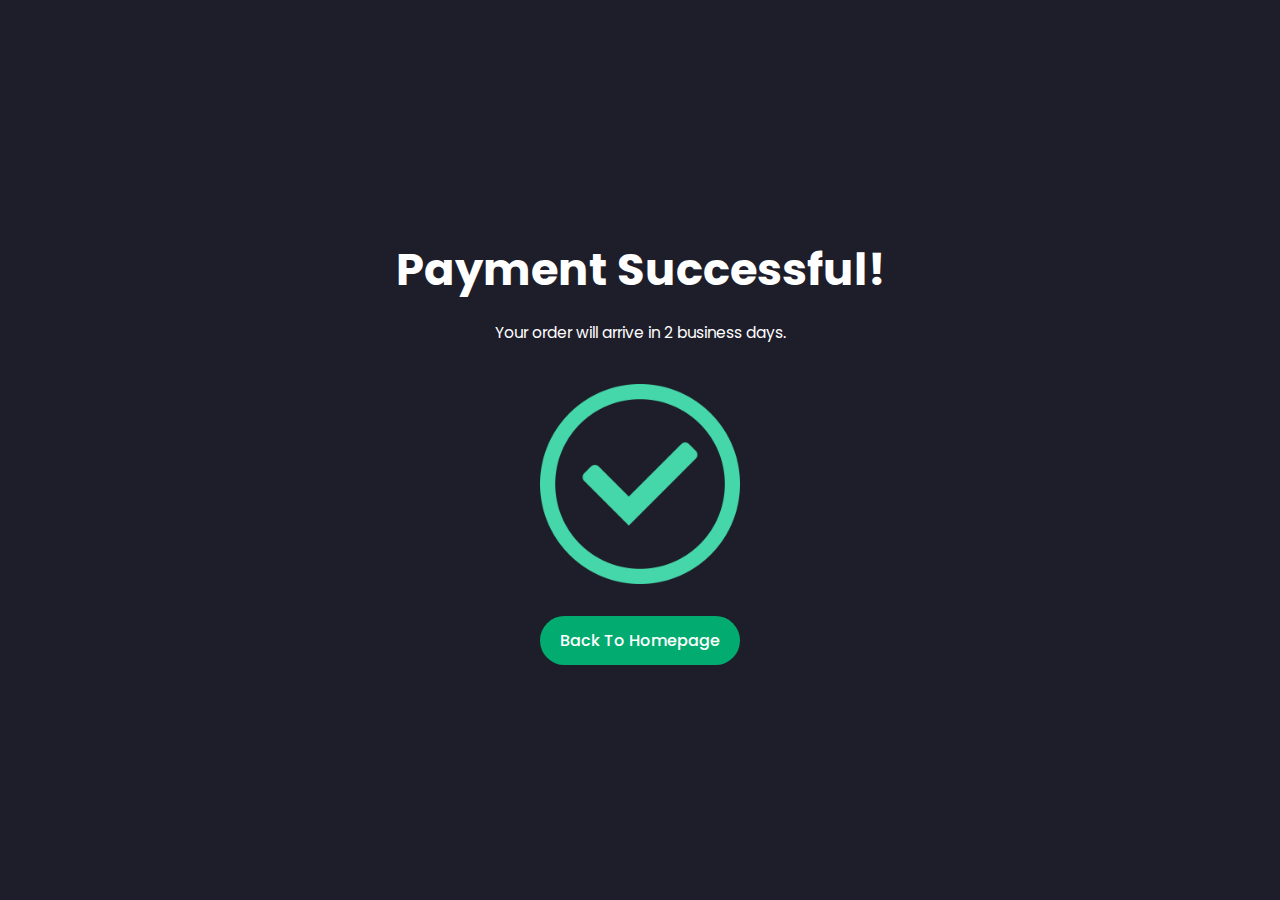
<file: success.html>
<!DOCTYPE html>
<html lang="en">
  <head>
    <meta charset="UTF-8" />
    <meta http-equiv="X-UA-Compatible" content="IE=edge" />
    <meta name="viewport" content="width=device-width, initial-scale=1.0" />
    <title>Success Payment</title>
    <!--Link css-->
    <link rel="stylesheet" href="style.css" />
  </head>
  <body>
    <div class="sc-container">
      <h1>Payment Successful!</h1>
      <p>Your order will arrive in 2 business days.</p>
      <img src="img/pngwing.com (4).png" alt="" />
      <a href="#" class="sc-btn">Back To Homepage</a>
    </div>
  </body>
</html>
</file>
<file: style.css>
/* Fonts */
@import url("https://fonts.googleapis.com/css2?family=Poppins:wght@400;500;600;700&display=swap");

* {
  font-family: "Poppins", sans-serif;
  margin: 0;
  padding: 0;
  scroll-padding-top: 2rem;
  scroll-behavior: smooth;
  box-sizing: border-box;
  list-style: none;
  text-decoration: none;
}
:root {
  --main-color: #fd4646;
  --text-color: #02ac70;
  --bg-color: #fff;
  --container-color: #1e1e2a;
}

img {
  width: 100%;
}

body {
  color: var(--bg-color);
  background: var(--container-color);
}

section {
  padding: 4rem 0 3rem;
}

.container {
  max-width: 1068px;
  margin: auto;
  width: 100%;
}

/*header*/
header {
  position: fixed;
  top: 0;
  left: 0;
  width: 100%;
  background: var(--container-color);
  box-shadow: 0 1px 4px hsla(0, 0, 98%, 0.1);
  z-index: 100;
}

.nav {
  display: flex;
  align-items: center;
  justify-content: space-between;
  padding: 20px 0;
}

.logo {
  font-size: 1.1rem;
  color: var(--bg-color);
  font-weight: 600;
}

#cart-icon {
  position: relative;
  font-size: 1.8rem;
  cursor: pointer;
}
#cart-icon[data-quantity]::after {
  contain: "";
}
#cart-icon[data-quantity]::after {
  content: "";
  position: absolute;
  top: 0;
  right: -12px;
  width: 20px;
  height: 20px;
  background: var(--text-color);
  border-radius: 50%;
  color: #fff;
  font-size: 12px;
  font-weight: 500;
  display: flex;
  justify-content: center;
  align-items: center;
}

/*cart*/
.cart {
  position: fixed;
  top: 0;
  right: -100%;
  width: 360px;
  min-height: 100vh;
  padding: 20px;
  background: var(--container-color);
  box-shadow: -2px 0 4px hsl(0, 4%, 15% / 10%);
  transition: 0.3s cubic-bezier(0.075, 0.82, 0.165, 1);
}

.cart.active {
  right: 0;
  transition: 0.3s cubic-bezier(0.075, 0.82, 0.165, 1);
}

.cart-title {
  text-align: center;
  font-size: 1.5rem;
  font-weight: 600;
  margin-top: 2rem;
}

.total {
  display: flex;
  justify-content: flex-end;
  margin-top: 1.5rem;
  border-top: 1px solid var(--text-color);
}

.total-title {
  font-size: 1.2rem;
  font-weight: 600;
  margin-top: 1rem;
}

.total-price {
  font-size: 1.075rem;
  margin: 1rem 0 0 0.7rem;
}

.btn-buy {
  display: flex;
  justify-content: center;
  margin: 1.5rem auto 0 auto;
  padding: 12px 20px;
  width: 50%;
  text-align: center;
  border: none;
  border-radius: 2rem;
  background: var(--text-color);
  color: var(--bg-color);
  font-size: 1rem;
  font-weight: 500;
  cursor: pointer;
}

#close-cart {
  position: absolute;
  top: 1rem;
  right: 0.8rem;
  font-size: 2rem;
  color: var(--text-color);
  cursor: pointer;
}

.cart-box {
  display: grid;
  grid-template-columns: 32% 50% 18%;
  align-items: center;
  gap: 1rem;
  margin-top: 1rem;
}
.cart-img {
  width: 100px;
  height: 100px;
  object-fit: contain;
  padding: 10px;
  object-position: center;
}
.detail-box {
  display: grid;
  row-gap: 0.5rem;
  padding-left: 50px;
}
.cart-product-title {
  font-size: 1rem;
  font-weight: 500;
  text-transform: uppercase;
  text-align: left;
}
.cart-price {
  font-weight: 500;
}
.cart-quantity {
  border: 1px solid var(--text-color);
  outline-color: var(--main-color);
  width: 2.8rem;
  text-align: center;
  font-size: 1rem;
  border-radius: 4px;
}
.cart-remove {
  font-size: 24px;
  color: var(--main-color);
  cursor: pointer;
  padding-left: 50px;
}

.section-title {
  font-size: 1.5rem;
  font-weight: 600;
  text-align: center;
  margin-bottom: 1.8rem;
}
.shop {
  margin-top: 2rem;
}
.shop-content {
  display: grid;
  grid-template-columns: repeat(auto-fit, minmax(220px, auto));
  gap: 1.5rem;
}

.product-box {
  position: relative;
  background: #2d2e37;
  padding: 10px;
  border-radius: 5px;
  transition: cubic-bezier(0.075, 0.82, 0.165, 1);
}
.product-box:hover {
  background: var(--bg-color);
  border: 1px solid #fff;
  box-shadow: 0 8px 32px hsla(0.75, 0.82, 0.165, 1);
  transition: cubic-bezier(0.075, 0.82, 0.165, 1);
}
.product-box:hover .product-title,
.product-box:hover .price {
  color: var(--container-color);
}

.product-img {
  width: 100%;
  height: auto;
  border-radius: 5px;
  margin-bottom: 0.5rem;
}
.product-title {
  font-size: 1.1rem;
  font-weight: 600;
  text-transform: uppercase;
  margin-bottom: 0.8rem;
}
.price {
  font-weight: 500;
}
.add-cart {
  position: absolute;
  bottom: 10px;
  right: 10px;
  background: var(--text-color);
  color: var(--bg-color);
  padding: 10px;
  font-size: 1.2rem;
  border-radius: 50%;
  cursor: pointer;
}
.add-cart:hover {
  background: hsl(249, 32%, 17%);
}
.sc-container {
  width: 100%;
  height: 100vh;
  display: flex;
  flex-direction: column;
  justify-content: center;
  align-items: center;
}
.sc-container img {
  width: 200px;
  margin: 2rem 0;
}
.sc-container h1 {
  font-size: 2.8rem;
  margin-bottom: 10px;
}
.sc-container p {
  max-width: 600px;
  font-size: 0.97rem;
  text-align: center;
  margin: 0.5rem 0;
}
.sc-btn {
  padding: 12px 20px;
  border-radius: 2rem;
  background: var(--text-color);
  color: var(--bg-color);
  font-size: 1rem;
  font-weight: 500;
}
/* Making Responsive */
@media (max-width: 1080px) {
  .nav {
    padding: 14px 0;
  }
  section {
    padding: 3rem 0 2rem;
  }
  .container {
    margin: 0 auto;
    width: 90%;
  }
  .shop {
    margin-top: 2rem !important;
  }
}
@media (max-width: 400px) {
  .nav {
    padding: 12px 0;
  }
  .logo {
    font-size: 1rem;
  }
  .cart {
    width: 320px;
  }
}
@media (max-width: 360px) {
  .shop {
    margin-top: 1rem !important;
  }
  .cart {
    width: 100%;
  }
}
</file>
